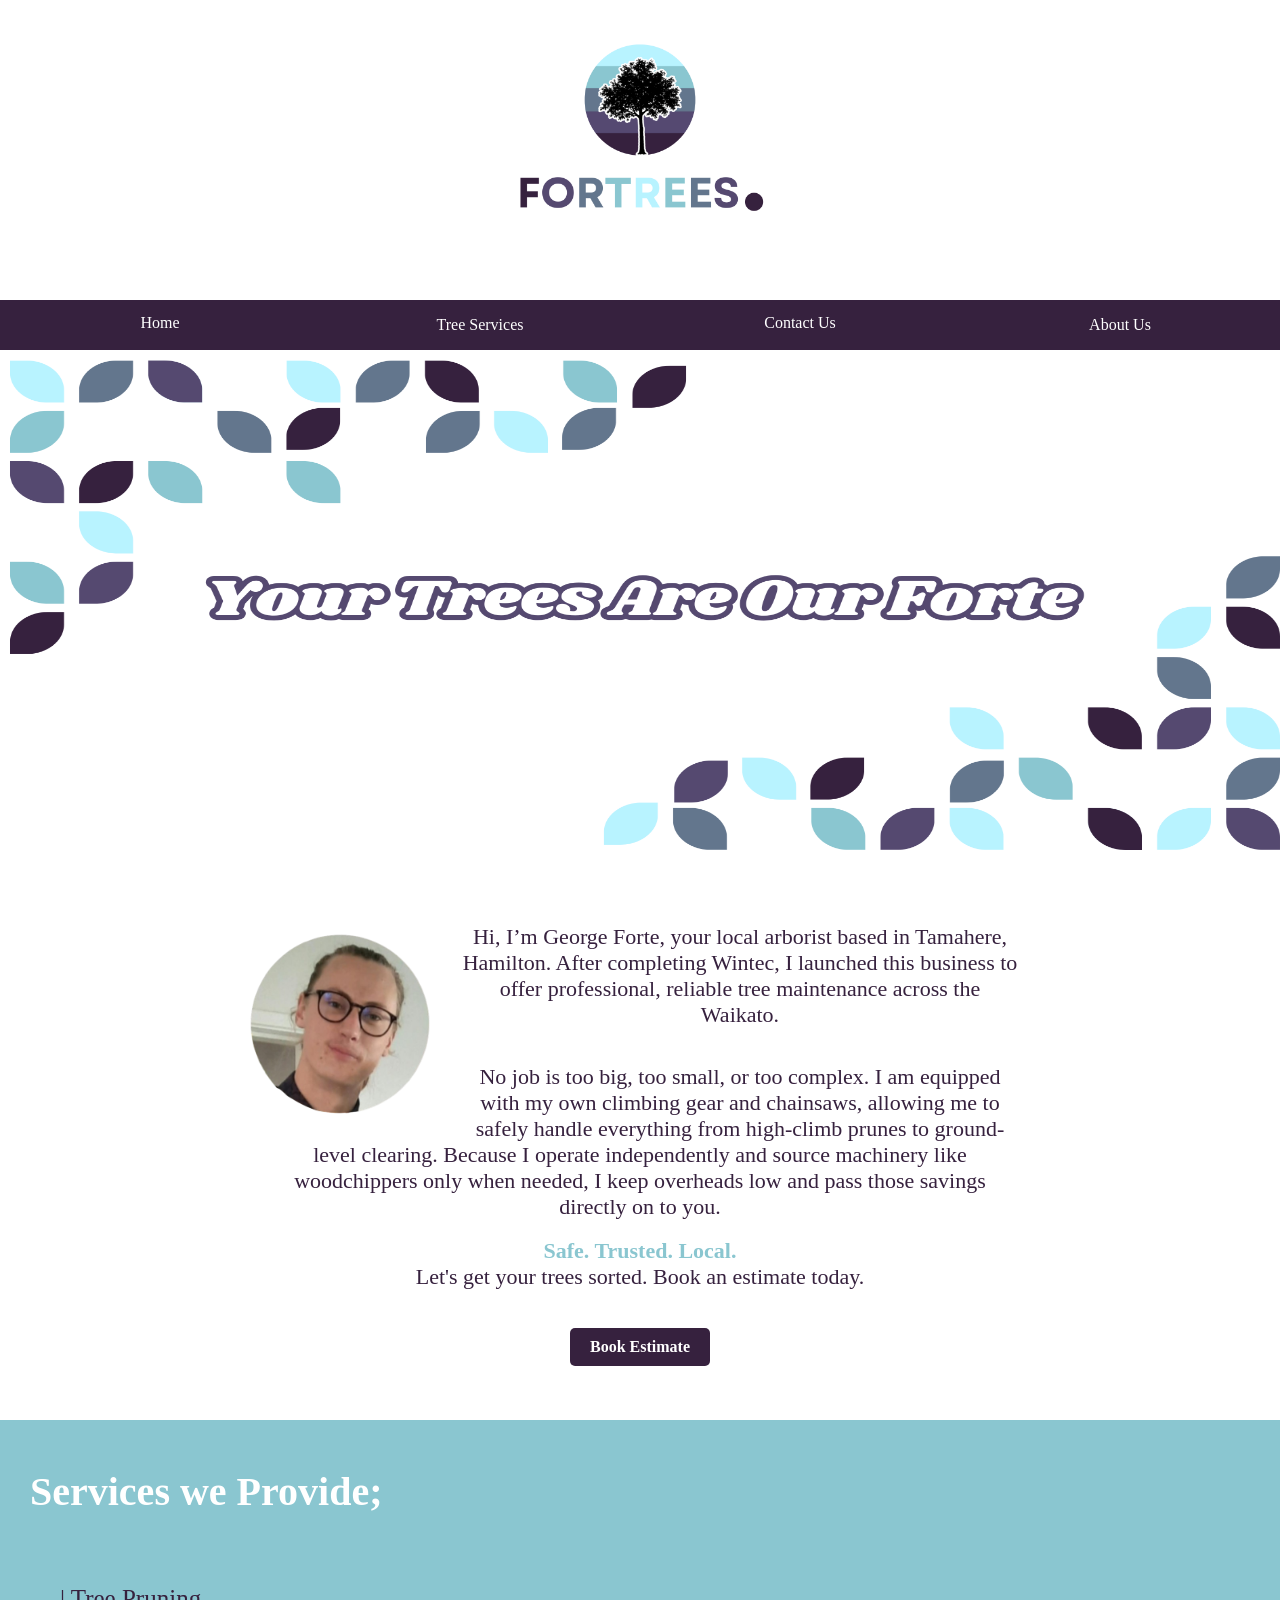
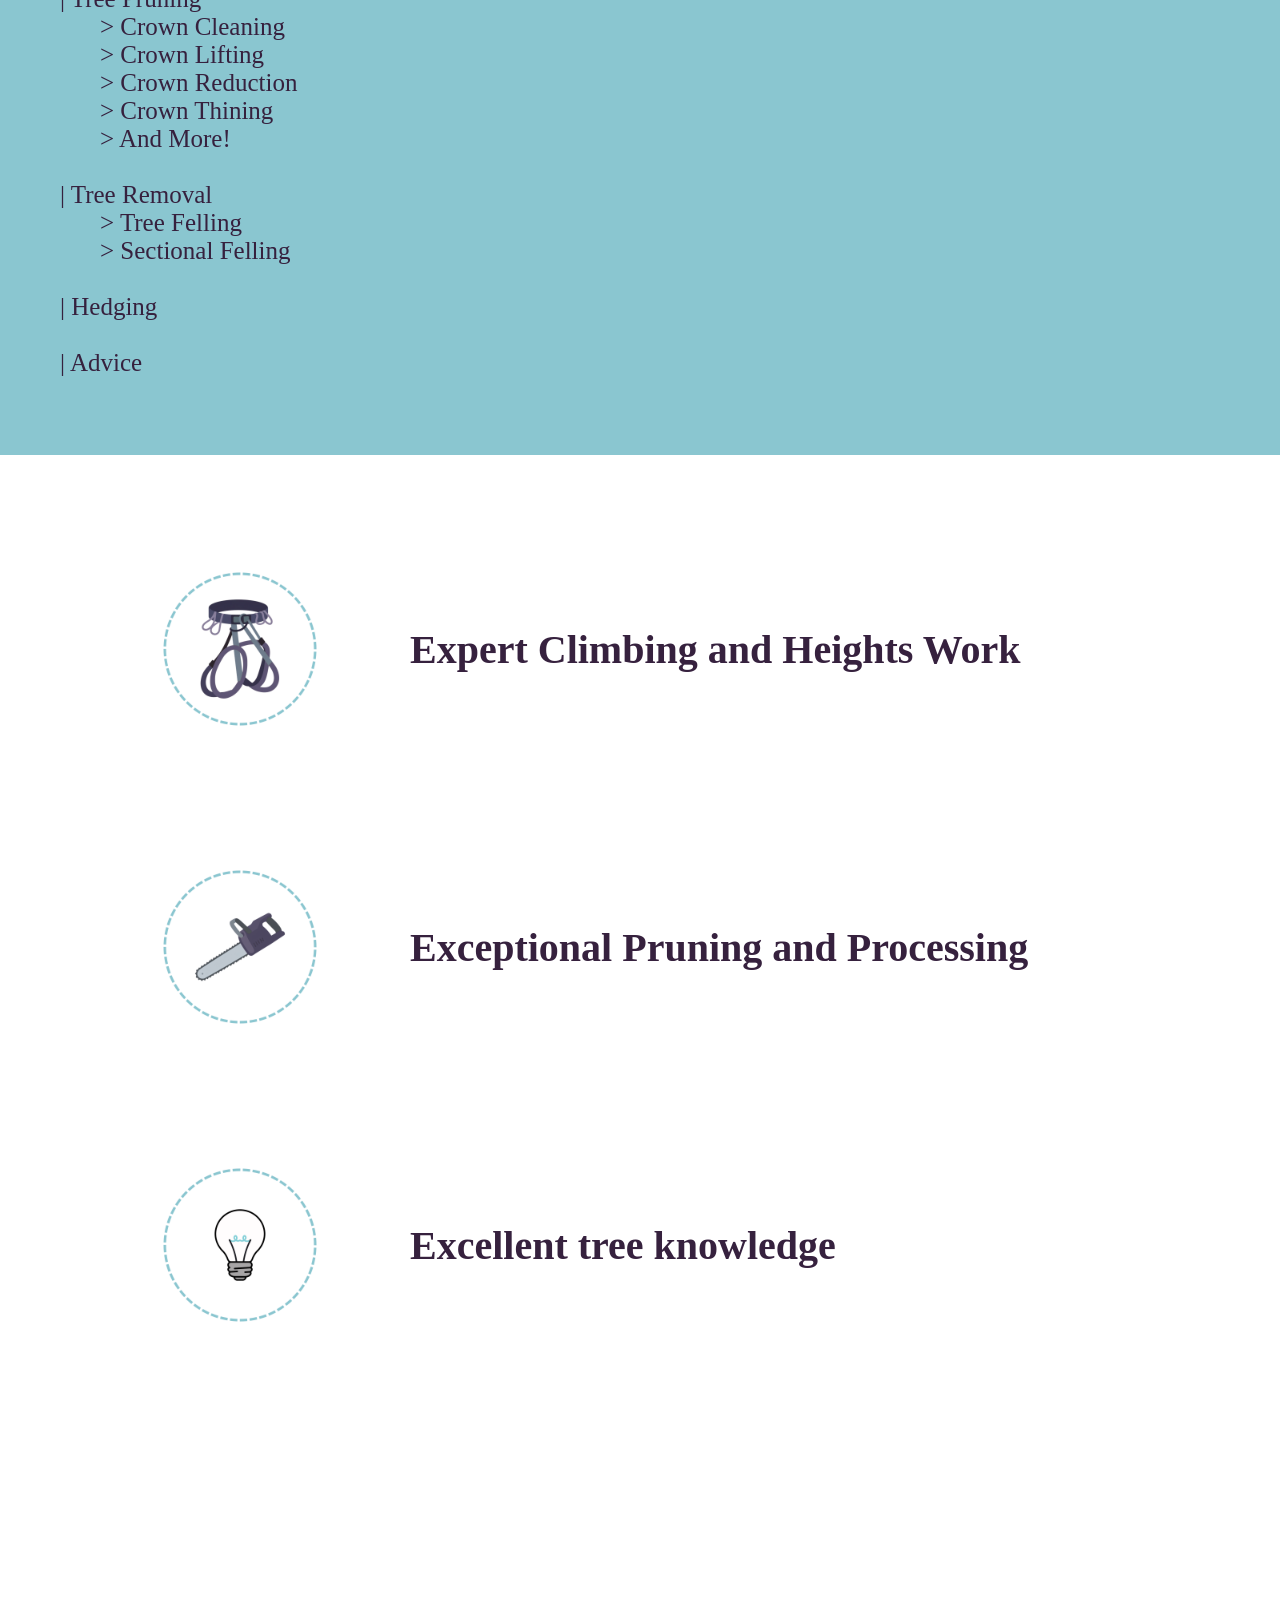
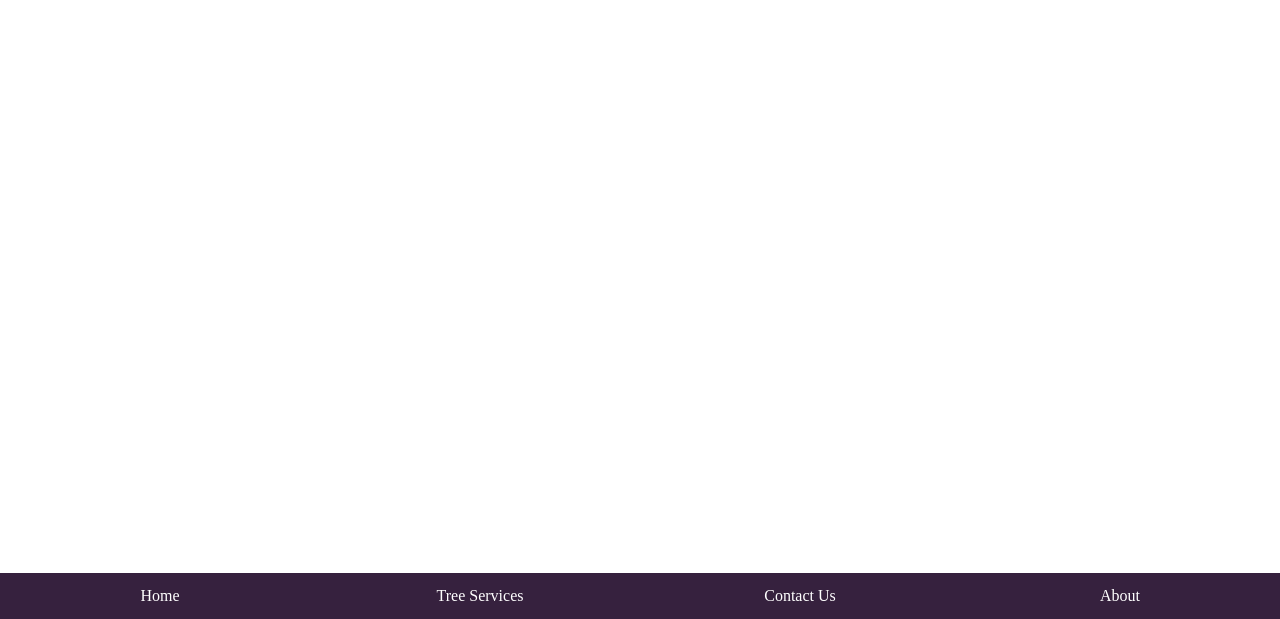
<file: index.html>
<!DOCTYPE html>
<html lang="en">
<head>
    <meta charset="UTF-8">
    <meta name="viewport" content="width=device-width, initial-scale=1.0">
    <title>Fortrees - Arborist Services</title>
	 <link rel="icon" type="image/x-icon" href="images/Icon-bg.png">
	 <link rel="stylesheet" href="Styles.css">
</head>
<body>
<header>
<img src="images/Full Logo Gradient.png" class="header-logo" alt="Fortrees Logo">
</header>

<ul class="nav-menu">
	<li><a href="index.html">Home</a> </li>
	<li>
		<div class="dropdown">
		<a href="Services.html" class="dropbtn">Tree Services</a>
			<div class="dropdown-content">
			<a href="Pruning.html">Tree Pruning and Maintenance</a> 
			<a href="Advanced.html">Advance Tree Work</a>
			<a href="Felling.html">Tree Felling</a>
			</div>	
		</div>
	</li>
	<li><a href="Contact.html">Contact Us</a> </li>
	<li>
		<div class="dropdown">
		<a  class="dropbtn">About Us</a>
			<div class="dropdown-content">
			<a href="About.html">My Story</a> 
			<a href="Safety.html">Health and Safety</a>
			</div>	
		</div>
	</li>
</ul>

<img src="images/Banner.png" alt="Motto Banner" class="header-banner">
</section>

<br>
<br>
<br>
<div class="intro">
	<img src="images/George-headshot.png" alt="Photo of George" class="wrap-image">
	<p>Hi, I’m George Forte, your local arborist based in Tamahere, Hamilton. After completing Wintec, 
	I launched this business to offer professional, reliable tree maintenance across the Waikato.</p>
	<br><br>
	<p>No job is too big, too small, or too complex. I am equipped with my own climbing gear and chainsaws, allowing me to
	safely handle everything from high-climb prunes to ground-level clearing. Because I operate independently and source machinery 
	like woodchippers only when needed, I keep overheads low and pass those savings directly on to you.</p>
	
	<div class="clear-layout"></div>
	 <br>
	<p class="bold">Safe. Trusted. Local.</p><p> Let's get your trees sorted. Book an estimate today.</p>
	
</div>
 
 <br>
 
 <div class="button">
 <a href="Contact.html" class="btn-link">Book Estimate</a>
 </div>
 
 <br>
 <br>
 <br>
 
 
 <div class="list">
 <br>
 <h2 class="serve">Services we Provide;</h2>
 
 <dl class="service-list">
	<dt>| Tree Pruning</dt>
		<dd>> Crown Cleaning</dd>
		<dd>> Crown Lifting</dd>
		<dd>> Crown Reduction</dd>
		<dd>> Crown Thining</dd>
		<dd>> And More!</dd>
	<br>
	<dt>| Tree Removal</dt>
		<dd>> Tree Felling</dd>
		<dd>> Sectional Felling</dd>
	<br>
	<dt>| Hedging</dt>
	<br>
	<dt>| Advice</dt>
</dl>
<br>
 </div>
 
 
 
 <br>
 <br>
 <br>


<div class="icons">

	<img src="images/Harness.png" class="pics" alt="Harness icon">
	
	<div class="icon-text">
	
	<h2>Expert Climbing and Heights Work</h2>
	</div>
</div>
<br>
<div class="icons">

	<img src="images/Chainsaw.png" class="pics" alt="Chainsaw icon">
	
	<div class="icon-text">
	
	<h2>Exceptional Pruning and Processing</h2>
	</div>
</div>
<br>
<div class="icons">

	<img src="images/Lightbulb.png" class="pics" alt="Lightbulb icon">
	
	<div class="icon-text">
	
	<h2>Excellent tree knowledge</h2>
	</div>
</div>
<br>
<br>
<br>


<div class="g-container">

	<div class="g-spin">
	
		<span style="--i:1;"><img src="images/Fortrees-reviews.png" alt="Placeholder Review"></span>
		<span style="--i:2;"><img src="images/Fortrees-reviews.png" alt="Placeholder Review"></span>
		<span style="--i:3;"><img src="images/Fortrees-reviews.png" alt="Placeholder Review"></span>
		<span style="--i:4;"><img src="images/Fortrees-reviews.png" alt="Placeholder Review"></span>

	</div>
</div>

<br>
<br>
<br>

<footer>

<ul class="footer-menu">
	<li><a href="index.html">Home</a> </li>
	<li><a href="Services.html">Tree Services</a> </li>
	<li><a href="Contact.html">Contact Us</a> </li>
	<li><a href="About.html">About</a> </li>
</ul>

</footer>


</body>
</html>
</file>
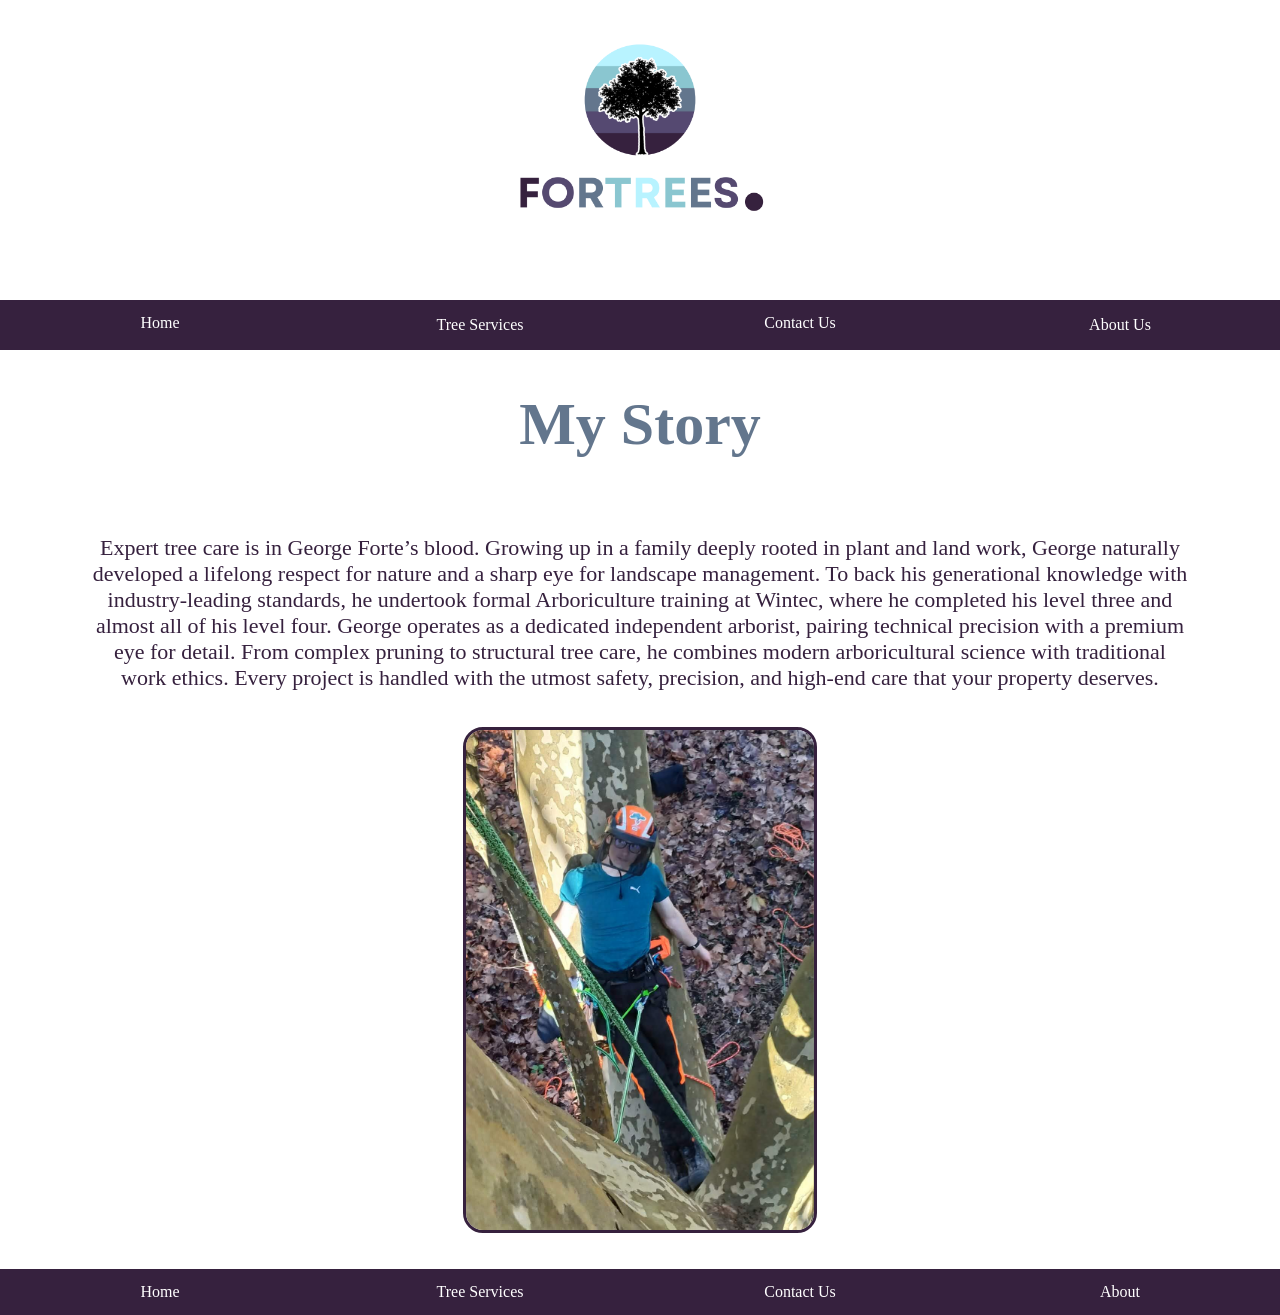
<file: About.html>
<!DOCTYPE html>
<html lang="en">
<head>
    <meta charset="UTF-8">
    <meta name="viewport" content="width=device-width, initial-scale=1.0">
    <title>Fortrees</title>
	 <link rel="icon" type="image/x-icon" href="images/Icon-bg.png">
	 <link rel="stylesheet" href="Styles.css">
</head>
<body>
<header>
<img src="images/Full Logo Gradient.png" class="header-logo" alt="Fortrees Logo v2-bg">
</header>

<ul class="nav-menu">
	<li><a href="index.html">Home</a> </li>
	<li>
		<div class="dropdown">
		<a href="Services.html" class="dropbtn">Tree Services</a>
			<div class="dropdown-content">
			<a href="Pruning.html">Tree Pruning and Maintenance</a> 
			<a href="Advanced.html">Advance Tree Work</a>
			<a href="Felling.html">Tree Felling</a>
			</div>	
		</div>
	</li>
	<li><a href="Contact.html">Contact Us</a> </li>
	<li>
		<div class="dropdown">
		<a  class="dropbtn">About Us</a>
			<div class="dropdown-content">
			<a href="About.html">My Story</a> 
			<a href="Safety.html">Health and Safety</a>
			</div>	
		</div>
	</li>
</ul>

<h1 class="heading"> My Story </h1>

<br>
<br>

<p> Expert tree care is in George Forte’s blood. Growing up in a family deeply rooted in plant and land work, George naturally developed a 
lifelong respect for nature and a sharp eye for landscape management. To back his generational knowledge with industry-leading standards, 
he undertook formal Arboriculture training at Wintec, where he completed his level three and almost all of his level four. George operates as a dedicated independent arborist, 
pairing technical precision with a premium eye for detail. From complex pruning to structural tree care, he combines modern arboricultural 
science with traditional work ethics. Every project is handled with the utmost safety, precision, and high-end care that your property 
deserves.</p>

<br>
<br>

<img src="images/George-Placeholder.jpg" class="Placeholder" alt="George in a tree">

<br>
<br>


<footer>

<ul class="footer-menu">
	<li><a href="index.html">Home</a> </li>
	<li><a href="Services.html">Tree Services</a> </li>
	<li><a href="Contact.html">Contact Us</a> </li>
	<li><a href="About.html">About</a> </li>
</ul>

</footer>


</body>
</html>
</file>
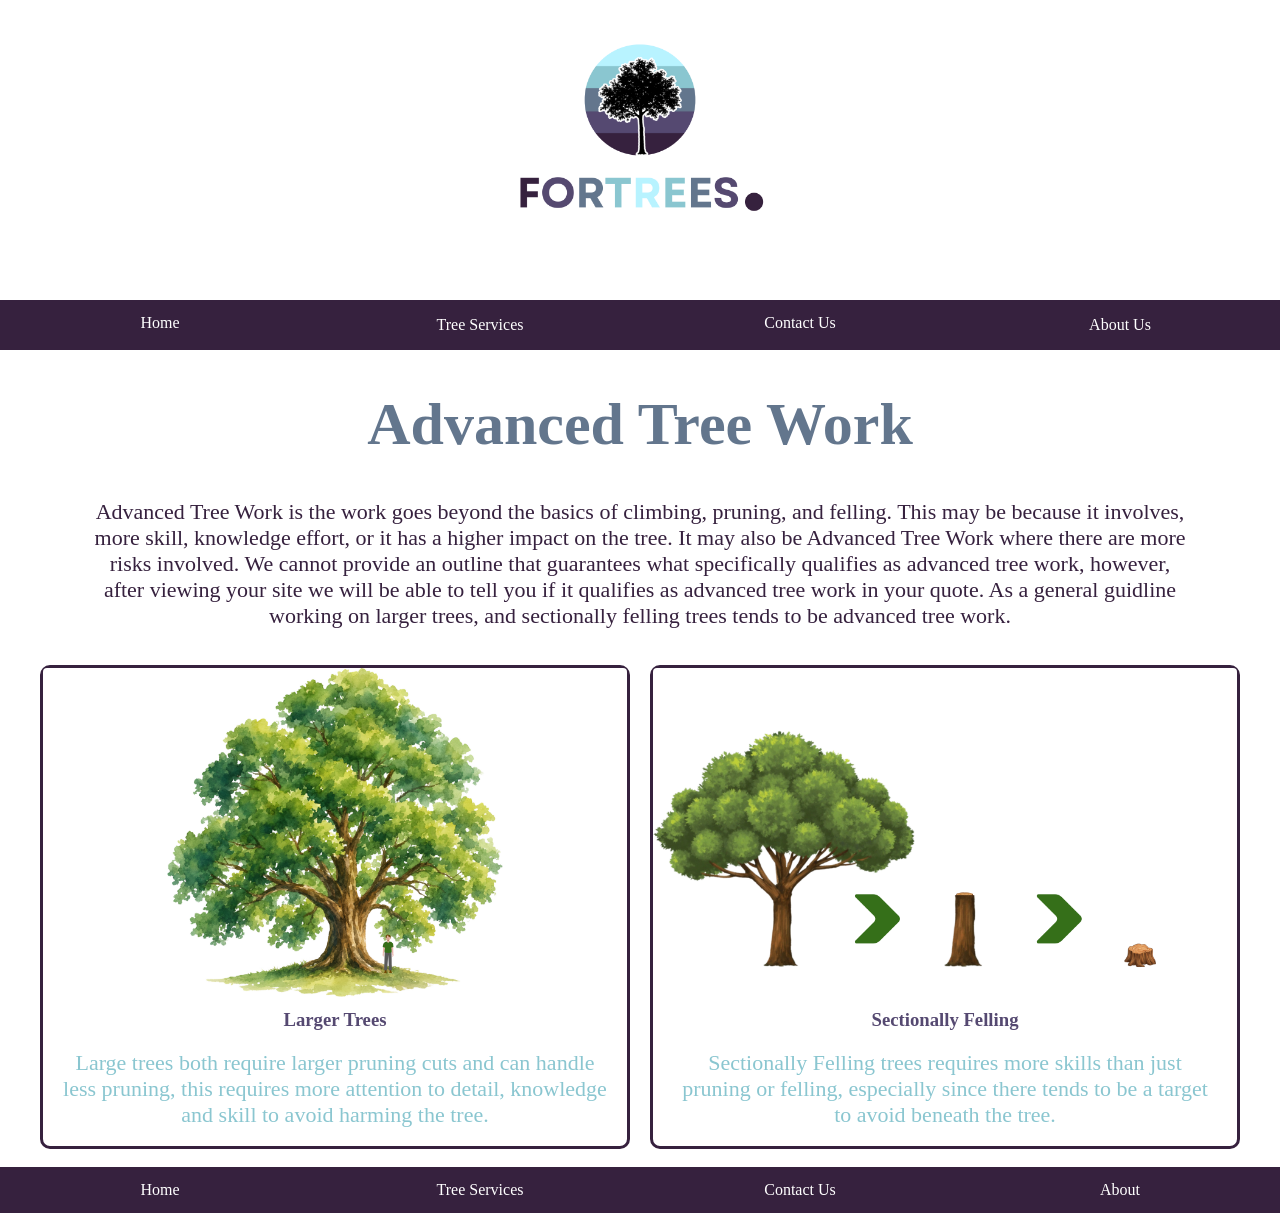
<file: Advanced.html>
<!DOCTYPE html>
<html lang="en">
<head>
    <meta charset="UTF-8">
    <meta name="viewport" content="width=device-width, initial-scale=1.0">
    <title>Fortrees</title>
	 <link rel="icon" type="image/x-icon" href="images/Icon-bg.png">
	 <link rel="stylesheet" href="Styles.css">
</head>
<body>
<header>
<img src="images/Full Logo Gradient.png" class="header-logo" alt="Fortrees Logo v2-bg">
</header>

<ul class="nav-menu">
	<li><a href="index.html">Home</a> </li>
	<li>
		<div class="dropdown">
		<a href="Services.html" class="dropbtn">Tree Services</a>
			<div class="dropdown-content">
			<a href="Pruning.html">Tree Pruning and Maintenance</a> 
			<a href="Advanced.html">Advance Tree Work</a>
			<a href="Felling.html">Tree Felling</a>
			</div>	
		</div>
	</li>
	<li><a href="Contact.html">Contact Us</a> </li>
	<li>
		<div class="dropdown">
		<a  class="dropbtn">About Us</a>
			<div class="dropdown-content">
			<a href="About.html">My Story</a> 
			<a href="Safety.html">Health and Safety</a>
			</div>	
		</div>
	</li>
</ul>



<h1 class="heading">Advanced Tree Work</h1>

<p>Advanced Tree Work is the work goes beyond the basics of climbing, pruning, and felling. This may be because it involves, more skill, knowledge 
effort, or it has a higher impact on the tree. It may also be Advanced Tree Work where there are more risks involved. We cannot provide an
 outline that guarantees what specifically qualifies as advanced tree work, however, after viewing your site we will be able to tell you if it 
 qualifies as advanced tree work in your quote. As a general guidline working on larger trees, and sectionally felling trees tends to be advanced tree
 work.</p>

<br><br>

<div class="image-gallery">
  
  <div class="gallery-card">
    <img src="images/Large-tree.png" alt="Large Tree Diagram">
	<h3>Larger Trees</h3>
    <p>Large trees both require larger pruning cuts and can handle less pruning, this requires more attention to detail, knowledge and skill to avoid harming the tree.</p>
	<br>
  </div>

  <div class="gallery-card">
    <img src="images/Dismantled-tree.png" alt="Dismantled Tree Diagram">
	<h3>Sectionally Felling</h3>
    <p>Sectionally Felling trees requires more skills than just pruning or felling, especially since there tends to be a target to avoid beneath the tree.</p>
	<br>
  </div>


</div>

<br>
<footer>



<ul class="footer-menu">
	<li><a href="index.html">Home</a> </li>
	<li><a href="Services.html">Tree Services</a> </li>
	<li><a href="Contact.html">Contact Us</a> </li>
	<li><a href="About.html">About</a> </li>
</ul>

</footer>

</body>
</html>
</file>
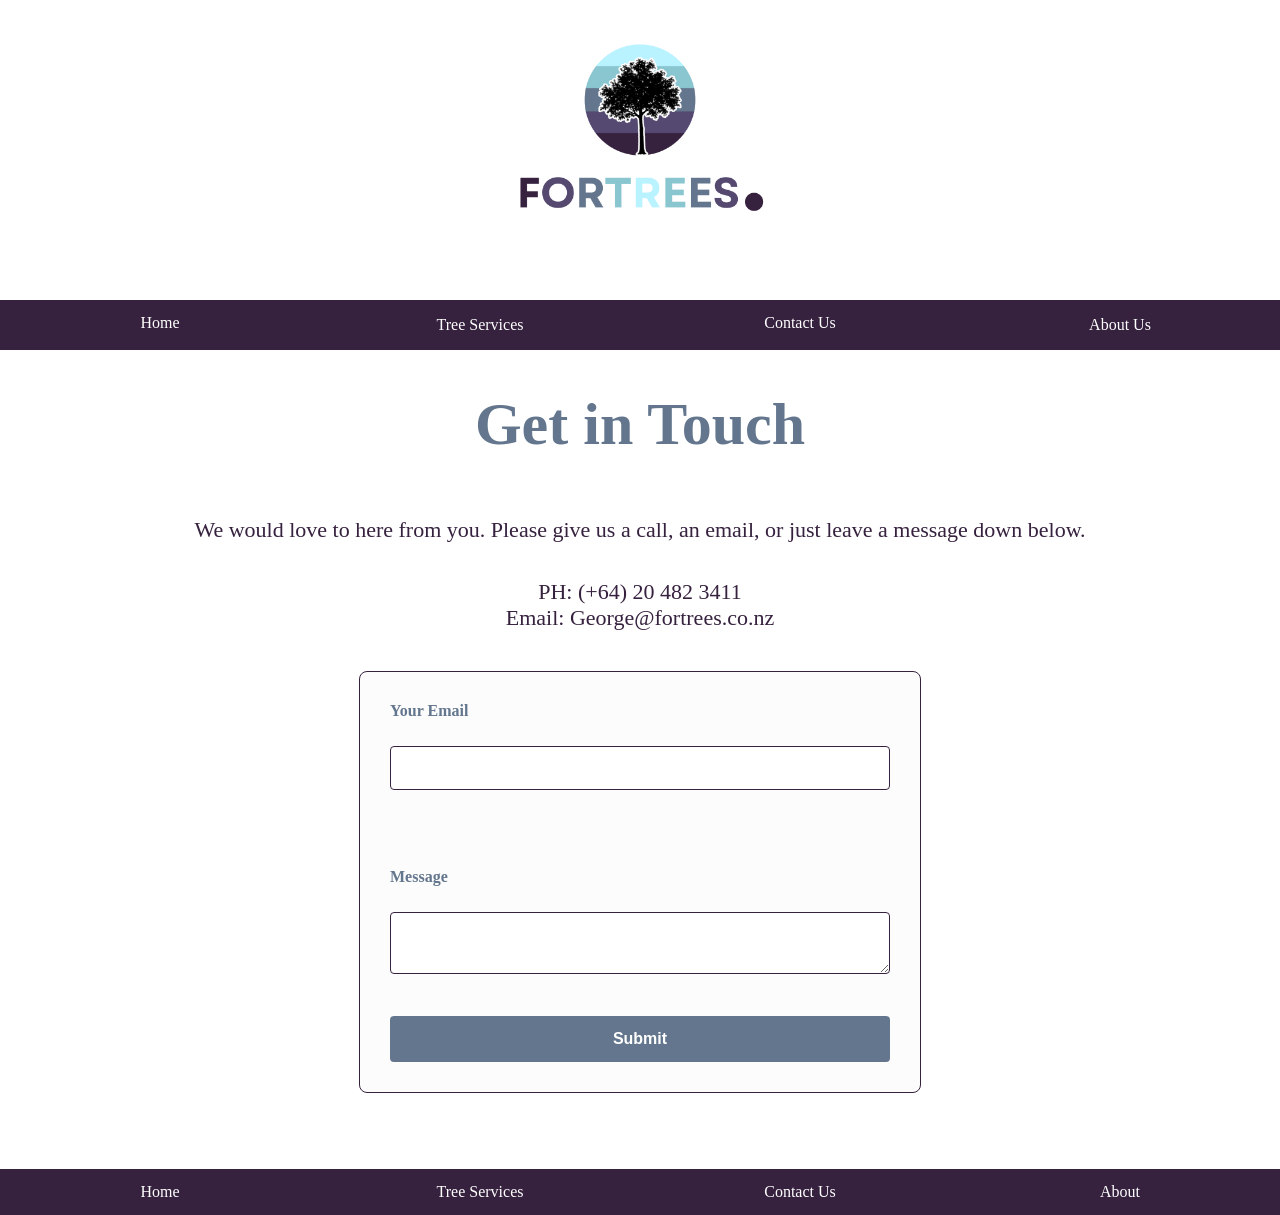
<file: Contact.html>
<!DOCTYPE html>
<html lang="en">
<head>
    <meta charset="UTF-8">
    <meta name="viewport" content="width=device-width, initial-scale=1.0">
    <title>Fortrees</title>
	 <link rel="icon" type="image/x-icon" href="images/Icon-bg.png">
	 <link rel="stylesheet" href="Styles.css">
</head>
<body>
<header>
<img src="images/Full Logo Gradient.png" class="header-logo" alt="Fortrees Logo v2-bg">
</header>

<ul class="nav-menu">
	<li><a href="index.html">Home</a> </li>
	<li>
		<div class="dropdown">
		<a href="Services.html" class="dropbtn">Tree Services</a>
			<div class="dropdown-content">
			<a href="Pruning.html">Tree Pruning and Maintenance</a> 
			<a href="Advanced.html">Advance Tree Work</a>
			<a href="Felling.html">Tree Felling</a>
			</div>	
		</div>
	</li>
	<li><a href="Contact.html">Contact Us</a> </li>
	<li>
		<div class="dropdown">
		<a  class="dropbtn">About Us</a>
			<div class="dropdown-content">
			<a href="About.html">My Story</a> 
			<a href="Safety.html">Health and Safety</a>
			</div>	
		</div>
	</li>
</ul>


<h1 class="heading"> Get in Touch </h1>

<br>

<p>We would love to here from you. Please give us a call, an email, or just leave a message down below.</p>

<br>
<br>

<p>PH: (+64) 20 482 3411</p>
<p>Email: George@fortrees.co.nz</p>


<form action="https://api.web3forms.com/submit" method="post">

<input type="hidden" name="access_key" value="28fc1ac0-4284-4ce1-80e5-c898ea91db5c">


  <label for="email">Your Email</label>
  <br>
  <input type="email" name="email" required>
  
  <br>
  <br>
  <br>
  
  <label for="message">Message</label>
  <br>
  <textarea name="clientMessage" id="message" required></textarea>
  <br>
  
  <button type="submit">Submit</button>
</form>

<br>
<br>


<footer>

<ul class="footer-menu">
	<li><a href="index.html">Home</a> </li>
	<li><a href="Services.html">Tree Services</a> </li>
	<li><a href="Contact.html">Contact Us</a> </li>
	<li><a href="About.html">About</a> </li>
</ul>

</footer>

</body>
</html>
</file>
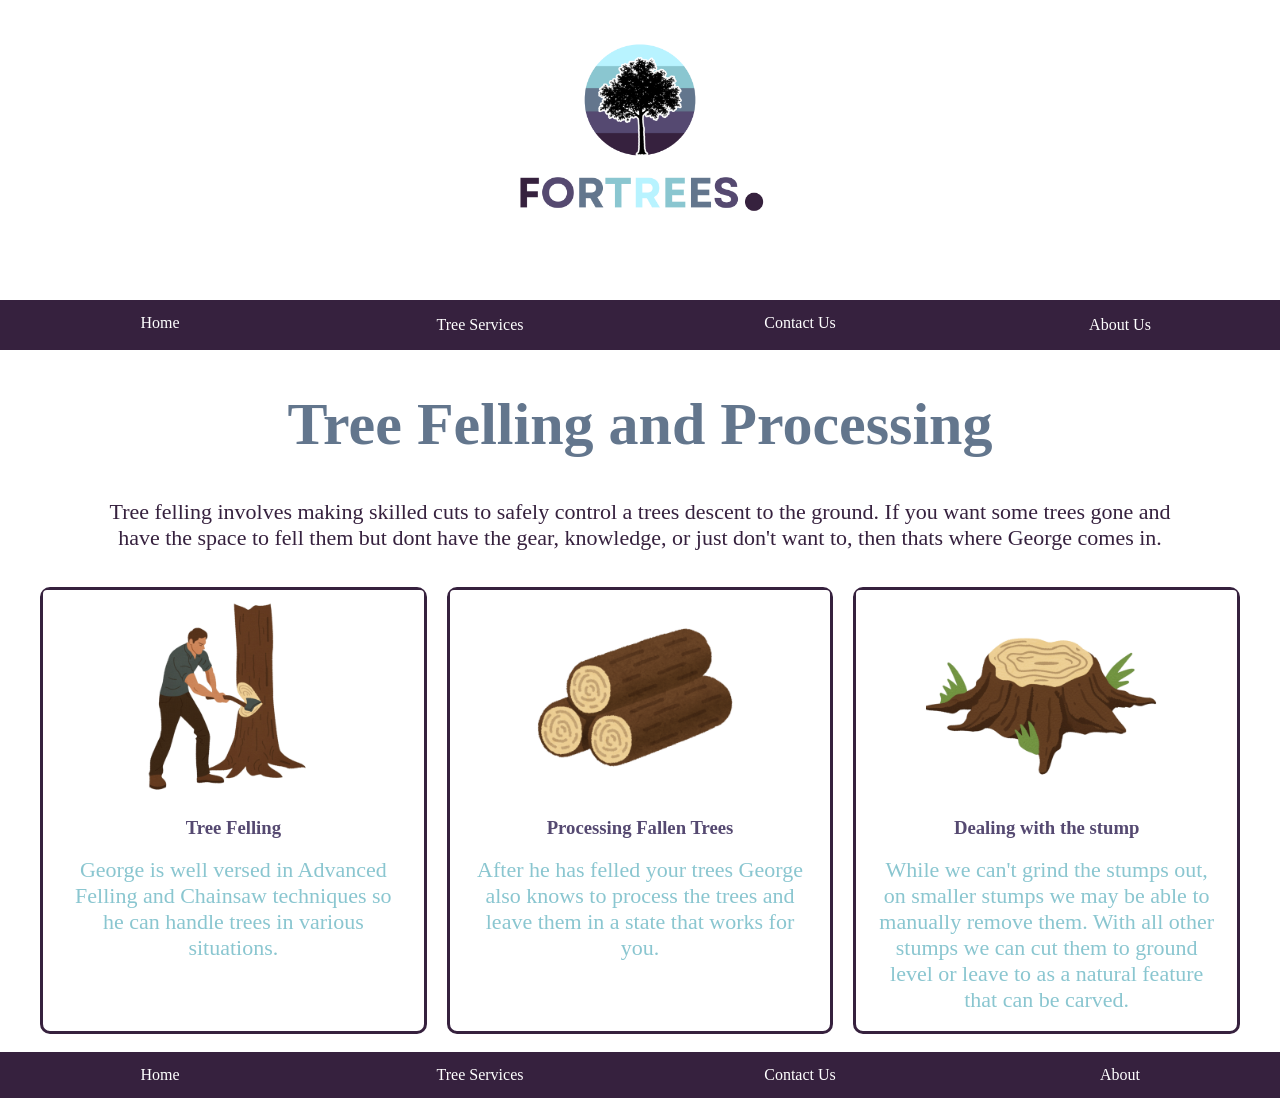
<file: Felling.html>
<!DOCTYPE html>
<html lang="en">
<head>
    <meta charset="UTF-8">
    <meta name="viewport" content="width=device-width, initial-scale=1.0">
    <title>Fortrees</title>
	 <link rel="icon" type="image/x-icon" href="images/Icon-bg.png">
	 <link rel="stylesheet" href="Styles.css">
</head>
<body>
<header>
<img src="images/Full Logo Gradient.png" class="header-logo" alt="Fortrees Logo v2-bg">
</header>

<ul class="nav-menu">
	<li><a href="index.html">Home</a> </li>
	<li>
		<div class="dropdown">
		<a href="Services.html" class="dropbtn">Tree Services</a>
			<div class="dropdown-content">
			<a href="Pruning.html">Tree Pruning and Maintenance</a> 
			<a href="Advanced.html">Advance Tree Work</a>
			<a href="Felling.html">Tree Felling</a>
			</div>	
		</div>
	</li>
	<li><a href="Contact.html">Contact Us</a> </li>
	<li>
		<div class="dropdown">
		<a  class="dropbtn">About Us</a>
			<div class="dropdown-content">
			<a href="About.html">My Story</a> 
			<a href="Safety.html">Health and Safety</a>
			</div>	
		</div>
	</li>
</ul>



<h1 class="heading">Tree Felling and Processing</h1>

<p>Tree felling involves making skilled cuts to safely control a trees descent to the ground. If you want some trees gone and 
have the space to fell them but dont have the gear, knowledge, or just don't want to, then thats 
where George comes in. </p>

<br><br>

<div class="image-gallery">
  
  <div class="gallery-card">
    <img src="images/Felling.png" alt="Person Felling a Tree">
	<h3>Tree Felling</h3>
    <p>George is well versed in Advanced Felling and Chainsaw techniques so he can handle trees in various situations.</p>
	<br>
  </div>

  <div class="gallery-card">
    <img src="images/Processing.png" alt="Stack of Fire Wood">
	<h3>Processing Fallen Trees</h3>
    <p>After he has felled your trees George also knows to process the trees and leave them in a state that works for you.</p>
	<br>
  </div>

  <div class="gallery-card">
    <img src="images/Stump.png" alt="Tree Stump">
	<h3>Dealing with the stump</h3>
    <p>While we can't grind the stumps out, on smaller stumps we may be able to manually remove them. With all other stumps we can cut them to ground level
	 or leave to as a natural feature that can be carved.</p>
	<br>
  </div>

</div>



<br>
<footer>



<ul class="footer-menu">
	<li><a href="index.html">Home</a> </li>
	<li><a href="Services.html">Tree Services</a> </li>
	<li><a href="Contact.html">Contact Us</a> </li>
	<li><a href="About.html">About</a> </li>
</ul>

</footer>

</body>
</html>
</file>
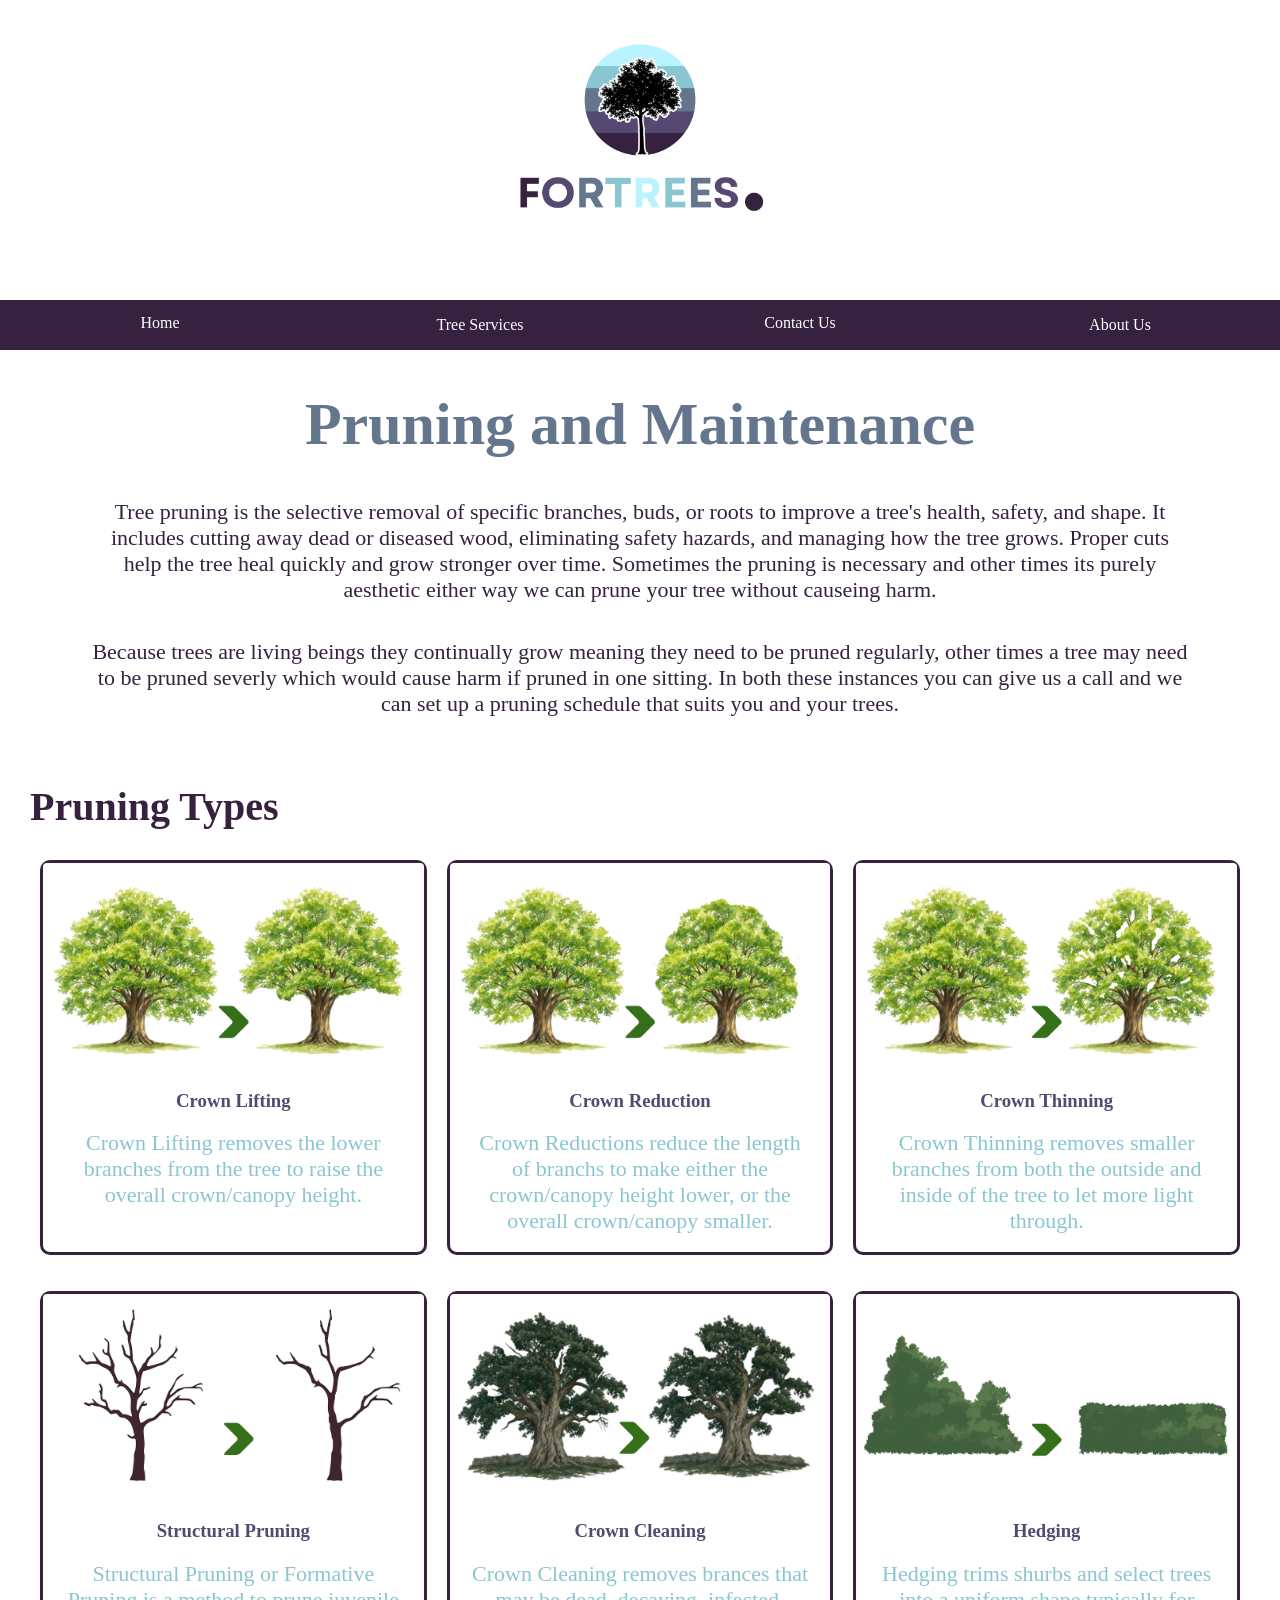
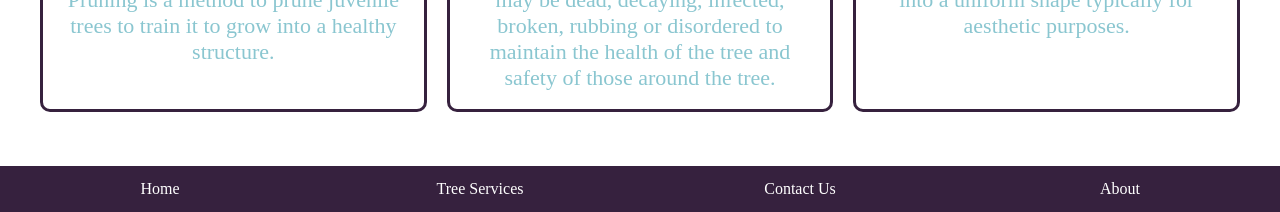
<file: Pruning.html>
<!DOCTYPE html>
<html lang="en">
<head>
    <meta charset="UTF-8">
    <meta name="viewport" content="width=device-width, initial-scale=1.0">
    <title>Fortrees</title>
	 <link rel="icon" type="image/x-icon" href="images/Icon-bg.png">
	 <link rel="stylesheet" href="Styles.css">
</head>
<body>
<header>
<img src="images/Full Logo Gradient.png" class="header-logo" alt="Fortrees Logo v2-bg">
</header>

<ul class="nav-menu">
	<li><a href="index.html">Home</a> </li>
	<li>
		<div class="dropdown">
		<a href="Services.html" class="dropbtn">Tree Services</a>
			<div class="dropdown-content">
			<a href="Pruning.html">Tree Pruning and Maintenance</a> 
			<a href="Advanced.html">Advance Tree Work</a>
			<a href="Felling.html">Tree Felling</a>
			</div>	
		</div>
	</li>
	<li><a href="Contact.html">Contact Us</a> </li>
	<li>
		<div class="dropdown">
		<a  class="dropbtn">About Us</a>
			<div class="dropdown-content">
			<a href="About.html">My Story</a> 
			<a href="Safety.html">Health and Safety</a>
			</div>	
		</div>
	</li>
</ul>



<h1 class="heading">Pruning and Maintenance</h1>


<p>Tree pruning is the selective removal of specific branches, buds, or roots to improve a tree's health, safety, and shape. 
It includes cutting away dead or diseased wood, eliminating safety hazards, and managing how the tree grows. Proper cuts help 
the tree heal quickly and grow stronger over time. Sometimes the pruning is necessary and other times its purely aesthetic either 
way we can prune your tree without causeing harm.</p>
<br>
<br>
<p>Because trees are living beings they continually grow meaning they need to be pruned regularly, other times a tree may need to be 
pruned severly which would cause harm if pruned in one sitting. In both these instances you can give us a call and we can set up a pruning 
schedule that suits you and your trees.</p>

<br>



<br>

<h2>Pruning Types</h2>

<div class="image-gallery">
  
  <div class="gallery-card">
    <img src="images/Lift.png" alt="Crown Lift Example">
	<h3>Crown Lifting</h3>
    <p>Crown Lifting removes the lower branches from the tree to raise the overall crown/canopy height.</p>
	<br>
  </div>

  <div class="gallery-card">
    <img src="images/Reduction.png" alt="Crown Reduction Example">
	<h3>Crown Reduction</h3>
    <p>Crown Reductions reduce the length of branchs to make either the crown/canopy height lower, or the overall crown/canopy smaller.</p>
	<br>
  </div>

  <div class="gallery-card">
    <img src="images/Thining.png" alt="Crown Thining Example">
	<h3>Crown Thinning</h3>
    <p>Crown Thinning removes smaller branches from both the outside and inside of the tree to let more light through.</p>
	<br>
  </div>

</div>

<br><br>

<div class="image-gallery">
  
  <div class="gallery-card">
    <img src="images/Structural.png" alt="Structural Pruning Example">
	<h3>Structural Pruning</h3>
    <p>Structural Pruning or Formative Pruning is a method to prune juvenile trees to train it to grow into a healthy structure.</p>
	<br>
  </div>

  <div class="gallery-card">
    <img src="images/Deadwood.png" alt="Deadwooding Example">
	<h3>Crown Cleaning</h3>
    <p>Crown Cleaning removes brances that may be dead, decaying, infected, broken, rubbing or disordered to maintain the health of the tree and safety of those around the tree.</p>
	<br>
  </div>

  <div class="gallery-card">
    <img src="images/Hedging.png" alt="Hedging Example">
	<h3>Hedging</h3>
    <p>Hedging trims shurbs and select trees into a uniform shape typically for aesthetic purposes.</p>
	<br>
  </div>

</div>





<br><br><br>

<footer>



<ul class="footer-menu">
	<li><a href="index.html">Home</a> </li>
	<li><a href="Services.html">Tree Services</a> </li>
	<li><a href="Contact.html">Contact Us</a> </li>
	<li><a href="About.html">About</a> </li>
</ul>

</footer>

</body>
</html>
</file>
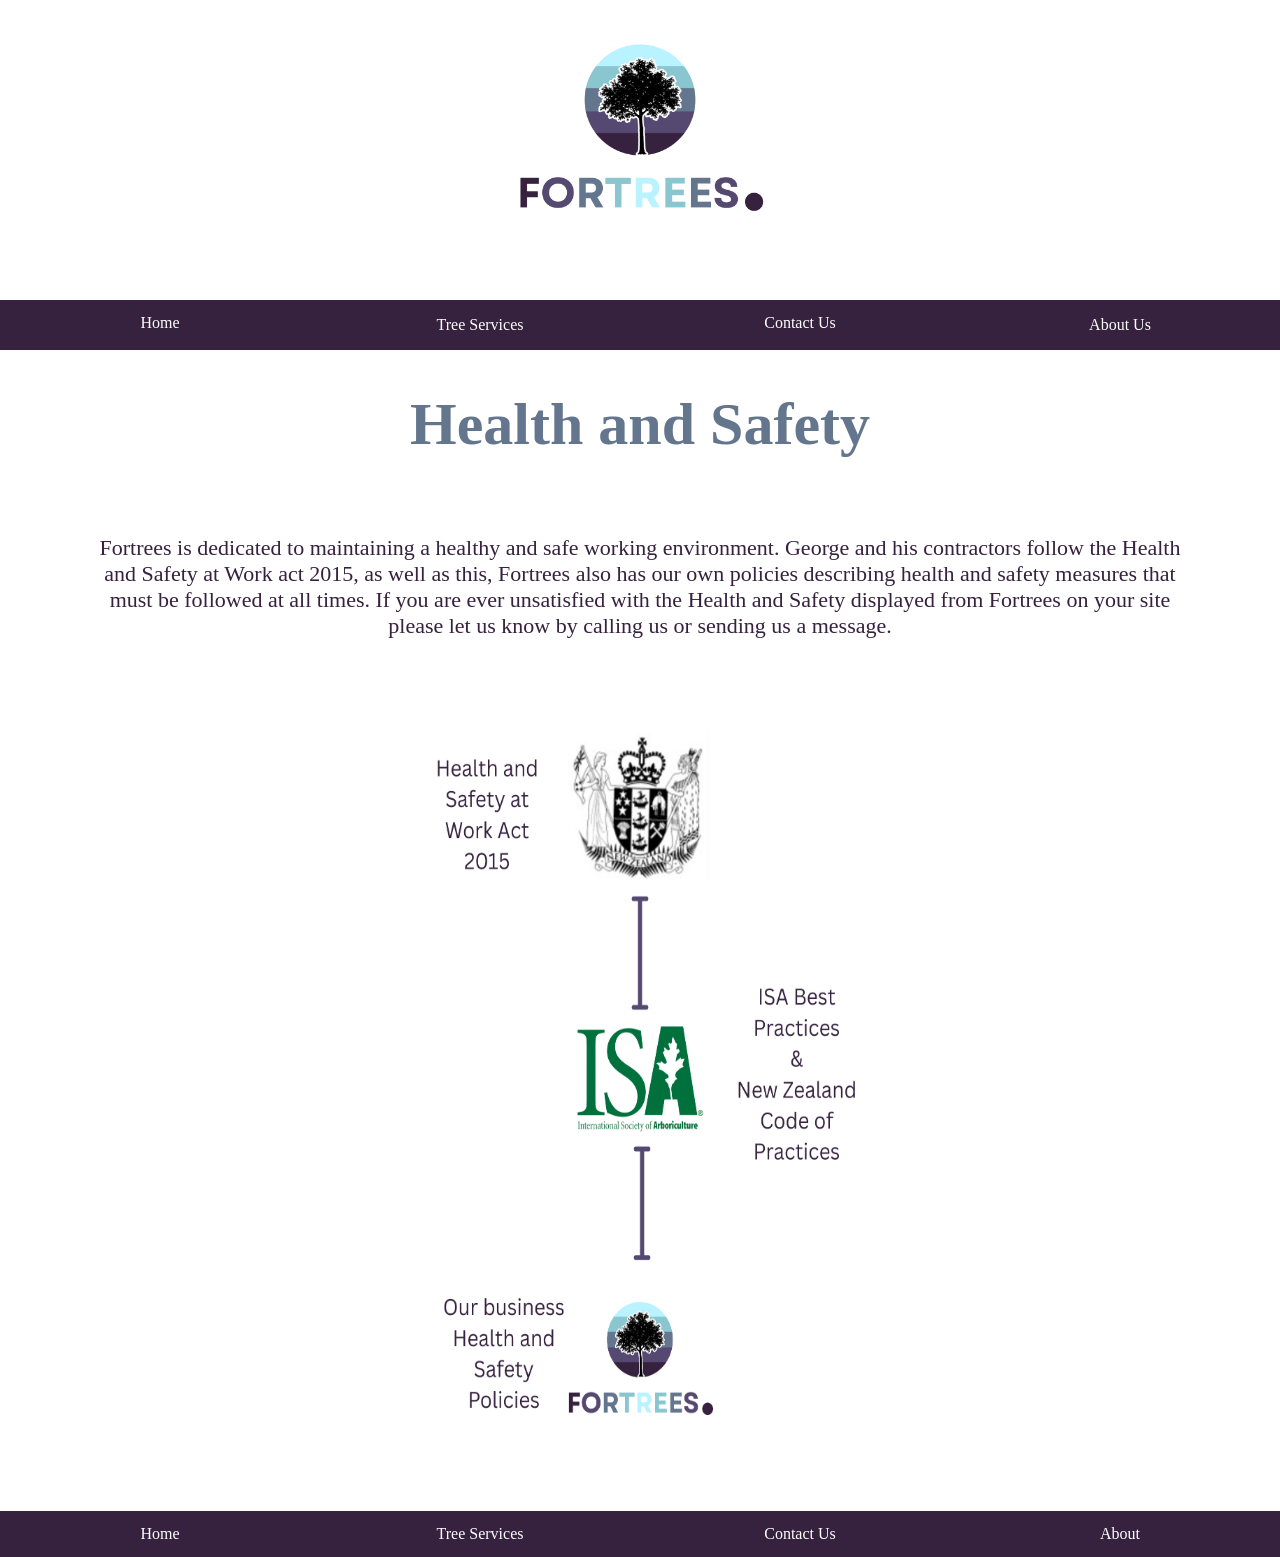
<file: Safety.html>
<!DOCTYPE html>
<html lang="en">
<head>
    <meta charset="UTF-8">
    <meta name="viewport" content="width=device-width, initial-scale=1.0">
    <title>Fortrees</title>
	 <link rel="icon" type="image/x-icon" href="images/Icon-bg.png">
	 <link rel="stylesheet" href="Styles.css">
</head>
<body>
<header>
<img src="images/Full Logo Gradient.png" class="header-logo" alt="Fortrees Logo v2-bg">
</header>

<ul class="nav-menu">
	<li><a href="index.html">Home</a> </li>
	<li>
		<div class="dropdown">
		<a href="Services.html" class="dropbtn">Tree Services</a>
			<div class="dropdown-content">
			<a href="Pruning.html">Tree Pruning and Maintenance</a> 
			<a href="Advanced.html">Advance Tree Work</a>
			<a href="Felling.html">Tree Felling</a>
			</div>	
		</div>
	</li>
	<li><a href="Contact.html">Contact Us</a> </li>
	<li>
		<div class="dropdown">
		<a  class="dropbtn">About Us</a>
			<div class="dropdown-content">
			<a href="About.html">My Story</a> 
			<a href="Safety.html">Health and Safety</a>
			</div>	
		</div>
	</li>
</ul>

<h1 class="heading">Health and Safety</h1>

<br>
<br>

<p>Fortrees is dedicated to maintaining a healthy and safe working environment. George and his contractors follow the Health and Safety at Work act 2015,
as well as this, Fortrees also has our own policies describing health and safety measures that must be followed at all times. If you are ever unsatisfied with 
the Health and Safety displayed from Fortrees on your site please let us know by calling us or sending us a message.</p>

<br>
<br>

<img src="images/health-safety.png" class="diagram" alt="Our Health and Safety Regulations">

<br>
<br>


<footer>

<ul class="footer-menu">
	<li><a href="index.html">Home</a> </li>
	<li><a href="Services.html">Tree Services</a> </li>
	<li><a href="Contact.html">Contact Us</a> </li>
	<li><a href="About.html">About</a> </li>
</ul>

</footer>


</body>
</html>
</file>
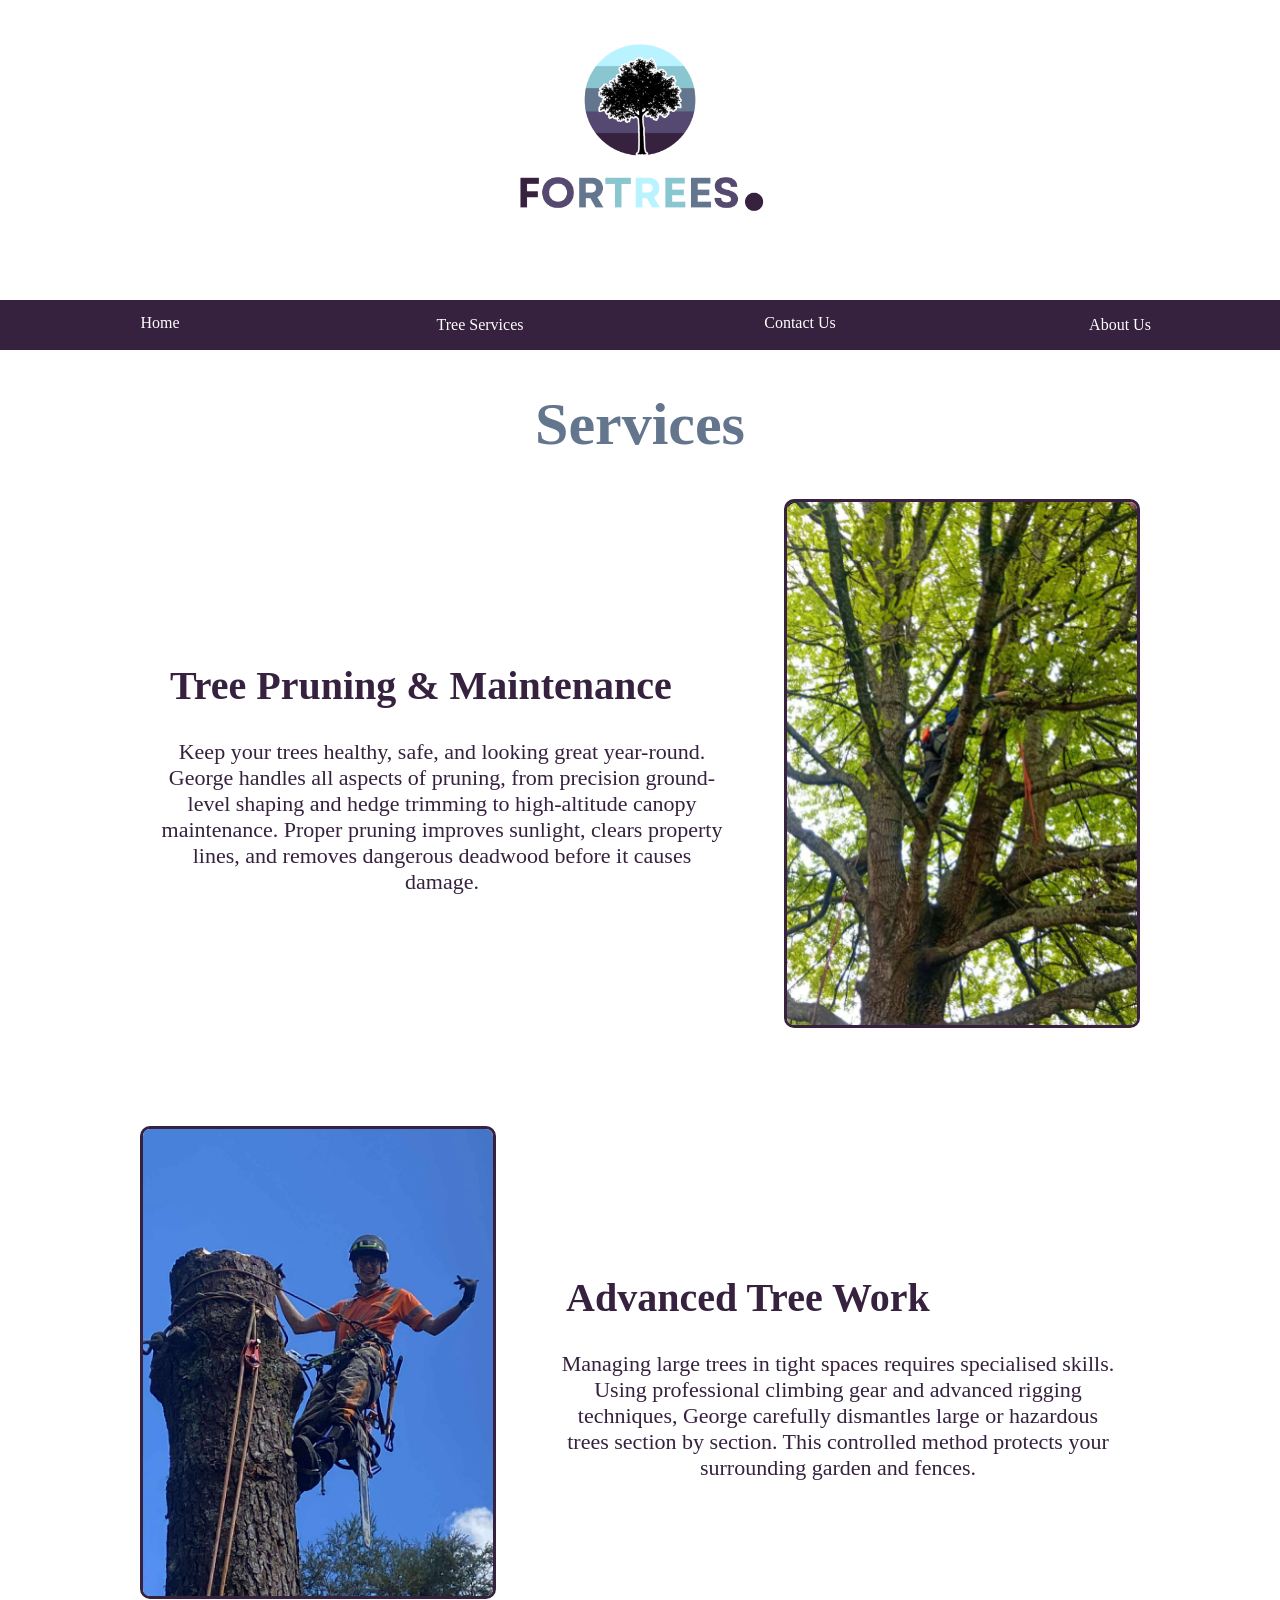
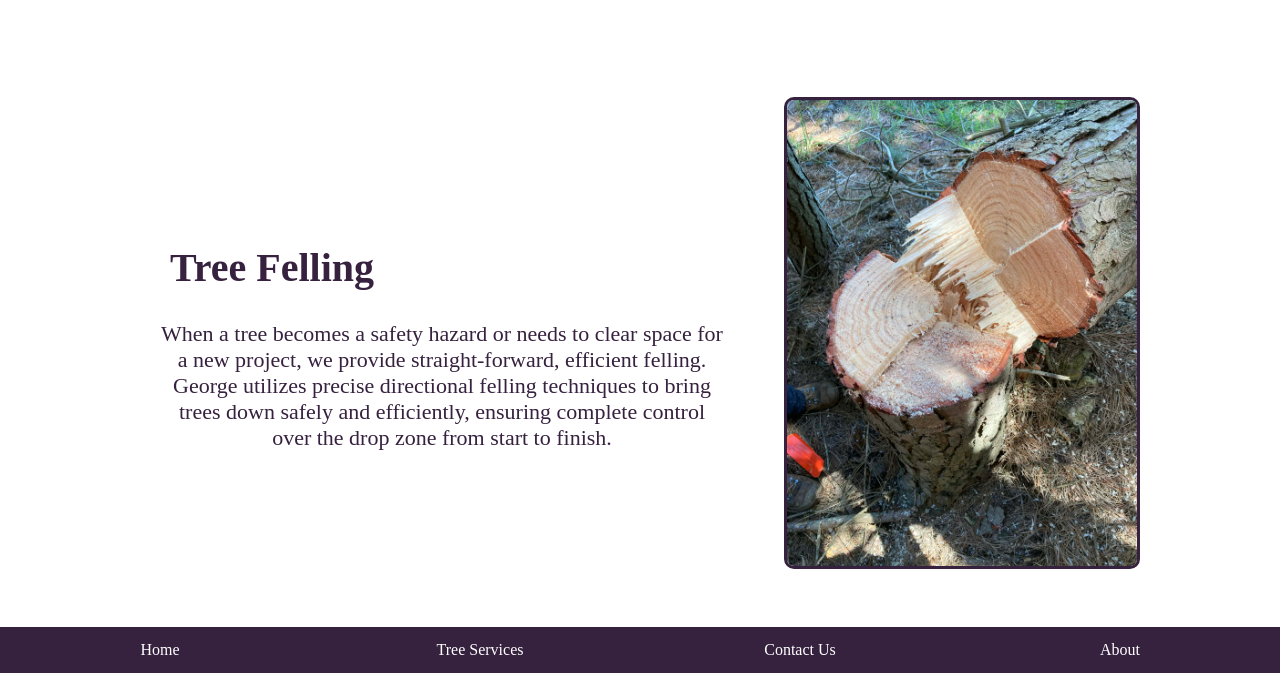
<file: Services.html>
<!DOCTYPE html>
<html lang="en">
<head>
    <meta charset="UTF-8">
    <meta name="viewport" content="width=device-width, initial-scale=1.0">
    <title>Fortrees</title>
	 <link rel="icon" type="image/x-icon" href="images/Icon-bg.png">
	 <link rel="stylesheet" href="Styles.css">
</head>
<body>
<header>
<img src="images/Full Logo Gradient.png" class="header-logo" alt="Fortrees Logo v2-bg">
</header>

<ul class="nav-menu">
	<li><a href="index.html">Home</a> </li>
	<li>
		<div class="dropdown">
		<a href="Services.html" class="dropbtn">Tree Services</a>
			<div class="dropdown-content">
			<a href="Pruning.html">Tree Pruning and Maintenance</a> 
			<a href="Advanced.html">Advance Tree Work</a>
			<a href="Felling.html">Tree Felling</a>
			</div>	
		</div>
	</li>
	<li><a href="Contact.html">Contact Us</a> </li>
	<li>
		<div class="dropdown">
		<a  class="dropbtn">About Us</a>
			<div class="dropdown-content">
			<a href="About.html">My Story</a> 
			<a href="Safety.html">Health and Safety</a>
			</div>	
		</div>
	</li>
</ul>



<h1 class="heading"> Services </h1>



<div class="side-by-side">
	<div class="text-content">
	<h2>Tree Pruning & Maintenance</h2>
	<p>Keep your trees healthy, safe, and looking great year-round. George handles all aspects of pruning, from precision ground-level 
	shaping and hedge trimming to high-altitude canopy maintenance. Proper pruning improves sunlight, clears property lines, and removes 
	dangerous deadwood before it causes damage.<p>
	</div>
	
	<img src="images/George-prune.png" class="services-photo" alt="George pruning a tree">
	
</div>
<br>
<div class="side-by-side">

	<img src="images/George-dismantle.jpg" class="services-photo" alt="George advanced tree work">

	<div class="text-content">
	<h2>Advanced Tree Work</h2>
	<p>Managing large trees in tight spaces requires specialised skills. Using professional climbing gear and advanced rigging techniques, 
	George carefully dismantles large or hazardous trees section by section. This controlled method protects
	your surrounding garden and fences.<p>
	</div>
	
</div>
<br>
<div class="side-by-side">
	<div class="text-content">
	<h2>Tree Felling</h2>
	<p>When a tree becomes a safety hazard or needs to clear space for a new project, we provide straight-forward, efficient felling. 
	George utilizes precise directional felling techniques to bring trees down safely and efficiently, ensuring complete control over the 
	drop zone from start to finish.<p>
	</div>
	
	<img src="images/George-stump.jpg" class="services-photo" alt="George felling a tree">
	
</div>
<br>
<footer>



<ul class="footer-menu">
	<li><a href="index.html">Home</a> </li>
	<li><a href="Services.html">Tree Services</a> </li>
	<li><a href="Contact.html">Contact Us</a> </li>
	<li><a href="About.html">About</a> </li>
</ul>

</footer>

</body>
</html>
</file>
<file: Styles.css>
html, body {
	margin: 0;
	padding: 0;
}

nav-menu {
	background-color: #36213e;
}

header {
		background-color: white;
		display: block;
}

.header-logo {
		height: 300px;
		width: auto;
		display: block;
		margin-left: auto;
		margin-right: auto;
}

.header-banner {
	height: 500px;
	width: 100%;
	max-width: 100%;
	display: block;
	box-sizing: border-box;
}

.custom-line {
	border: none;
	height: 5px;
	background-color: #36213e;
	margin: 40px 0;
	width: 100%;
}

.g-container body {
	background-color: white;
	display: flex;
	justify-content: center;
	align-items: center;
	min-height: 100vh;
	background: #0a0a0a;
	overflow: hidden;
}

.dropdown {
	position: relative;
}

.dropbtn {
	background-color: #36213e;
	color: white;
	padding: 16px;
	font-size: 16px;
	border: none;
	cursor: pointer;
}

.dropdown-content {
	display: none;
	position: absolute;
	background-color: #36213e;
	min-width: 200px;
	box-shadow: 0px 8px 16px 0px rgba(0,0,0,0.2);
}

.dropdown-content a {
	color: white;
	padding: 12px 16px;
	text-decoration: none;
	display: block;
}

.dropdown-content a:hover {
	background-color: #63768d;
}

.dropdown:hover .dropdown-content {
	display: block;
}

.dropdown:hover .dropbtn {
	background-color: #63768d;
}

.george {
	color: #8ac6d0;
	font-family: Georgia;
	text-align: center;
	font-size: 65px;
}

ul {
  list-style-type: none;
  margin: 0;
  padding: 0;
  background-color: #36213e;
  display: flex;
  width: 100%;
  font-family: verdana;
}

ul li {
	flex: 1;
	text-align: center;
}

ul li a {
  display: block;
  color: white;
  padding: 14px 16px;
  text-decoration: none;
}

ul li a:hover {
	color: white;
  background-color: #63768d;
}

.heading {
	Color: #63768d;
	font-family: Trebuchet MS;
	text-align: center;
	font-size: 60px;
}

h2 {
	Color: #36213e;
	font-family: Trebuchet MS;
	text-align: left;
	font-size: 40px;
	margin: 30px;
}
	

p {
	max-width: 100ch;
	margin: 0 auto;
	padding: 0 20px;
	color: #36213e;
	text-align: center;
	font-family: verdana;
	font-size: 22px;
}

.wrap-image {
	float: left;
	margin-right: 20px;
	margin-bottom: 10px;
	width: 200px;
	height: auto;
}

.clear-layout {
	clear: both;
}

.intro {
	display: flow-root;
	max-width: 800px;
	margin: 0 auto;
	padding: 20px;
}
	
.bold {
	max-width: 100ch;
	margin: 0 auto;
	padding: 0 20px;
	color: #8ac6d0;
	text-align: center;
	font-weight: bold;
	font-family: verdana;
}
	


.Placeholder {
	margin-left: auto;
	margin-right: auto;
	height: 500px;
	width: auto;
	display: block;
	max-width: 500px;
	border: solid #36213e;
	border-radius: 20px
	
}

.diagram {
	margin-left: auto;
	margin-right: auto;
	height: 800px;
	width: auto;
	display: block;
	max-width: 500px;
	border: none;
	border-radius: 20px
	
}

.side-by-side {
	display: flex;
	align-items: center;
	justify-content: space-between;
	gap: 40px;
	max-width: 1000px;
	margin: 40px auto;
	padding: 0 20px;
}

.icons {
	display: flex;
	align-items: center;
	justify-content: space-between;
	gap: 40px;
	max-width: 1000px;
	margin: 40px auto;
	padding: 0 20px;
	
}

.text-content {
	flex: 1;
	font-family: Trebuchet MS;
	color: #36213e;
	font-size: 45;
	
}

.icon-text {
	flex: 1;
	font-family: Trebuchet MS;
	color: #36213e;
	font-size: 45;
	vertical-align: middle;
	
}

.pics {
	flex: 1;
	max-width: 200px;
	width: 100%;
	height: auto;
	border: none;
}

.services-photo {
	flex: 1;
	max-width: 350px;
	width: 100%;
	height: auto;
	border: solid #36213e;
	border-radius: 10px;
}

@media (max-width: 768px;) {
	.side-by-side {
		flex-direction: column;
		text-align: center;
	}
}

footer {
	background-color: #36213e;
	color: white;
}

.footer-menu {
	color: white;
}

form {
	max-width: 500px;
	margin: 40px auto;
	padding: 30px;
	background-color: #fcfcfc;
	border: 1px solid #36213e;
	border-radius: 8px;
	
}

form label {
	display: block;
	margin-bottom: 8px;
	font-family: Trebuchet MS;
	font-weight: bold;
	color: #63768d;
}

form input[type="email"],
form textarea {
	display: block;
	width: 100%;
	padding: 12px;
	margin-bottom: 24px;
	border: 1px solid #36213e;
	border-radius: 4px;
	box-sizing: border-box;
	font-family: inherit;
	font-size: 16px;
}

form input:focus,
form textarea:focus {
	border-color: #36213e;
	outline: none;
}

form button[type="submit"] {
	display:block;
	width: 100%;
	background-color: #63768d;
	color: white;
	padding: 14px;
	border: none;
	border-radius: 4px;
	font-size: 16px;
	font-weight: bold;
	cursor: pointer;
	transition: background 0.2s ease;
}

form button[type="submit"]:hover {
	background-color: #36213e;
}

.btn-link {
	display: inline-block;
	padding: 10px 20px;
	background-color: #36213e;
	color: white;
	text-decoration: none;
	border-radius: 5px;
	font-weight: bold;
	text-align: center;
}

.btn-link:hover {
	background-color: #36213e;
}

.button {
	text-align: center;
	width: 100%;
}
	
.image-gallery {
	display: flex;
	gap: 20px;
	width: 100%;
	max-width: 1200px;
	margin: 0 auto;
}

.gallery-card {
	flex: 1;
	text-align: center;
	border: solid #36213e;
	border-radius: 10px;
}

.gallery-card img {
	width: 100%;
	height: auto;
	display: block;
	border-radius: 4px;
}

.gallery-card h3 {
	margin-top: 12px;
	font-family: verdana;
	color: #554971;
}

.gallery-card p {
	margin-top: 5px;
	font-family: verdana;
	color: #8ac6d0;
}

.service-list {
	Background-color: none;
	margin: 50px;
	padding: 10px;
	font-family: verdana;
	font-size: 25px;
}

.service-list dt {
	Background-color: none;
	color: #36213e;
	font-family: verdana;
	font-size: 25px;
}

.service-list dd {
	Background-color: none;
	color: #36213e;
	font-family: verdana;
	font-size: 25px;
}

.list {
	background-color: #8ac6d0;
}

.serve{
	color: white;
	margin: 20px;
	padding: 10px;
	font-family:Trebuchet MS;
}


.g-container {
	position: relative;
	width: 1000px;
	height: 600px;
	margin: 40px auto;
	display: grid;
	place-items: center;
}

.g-spin {
	position: relative;
	width: 100%;
	height: 100%;
}

.g-spin:hover {
	animation-play-state: paused;
}

.g-spin span {
	position: absolute;
	top: 0;
	left: 0;
	width: 100%;
	height: 100%;
}

.g-spin span img {
	position: absolute;
	top: 0;
	left: 0;
	width: 100%;
	height: 100%;
	object-fit: cover;
	border-radius: 8px;
	opacity: 0;
	animation: imageSwitch 16s infinite;
}

.g-spin span:nth-child(1) img { animation-delay: 0s; }
.g-spin span:nth-child(2) img { animation-delay: 4s; }
.g-spin span:nth-child(3) img { animation-delay: 8s; }
.g-spin span:nth-child(4) img { animation-delay: 12s; }

.g-spin span img:hover {
	transform: translateY(-15px) scale(1.05);
}

@keyframes imageSwitch {
	0% {
		opacity: 0;
	}
	5% {
		opacity: 1;
	}
	25% {
		opacity: 1;
	}
	30% {
		opacity: 0;
	}
	100% {
		opacity: 0;
	}
}
</file>
